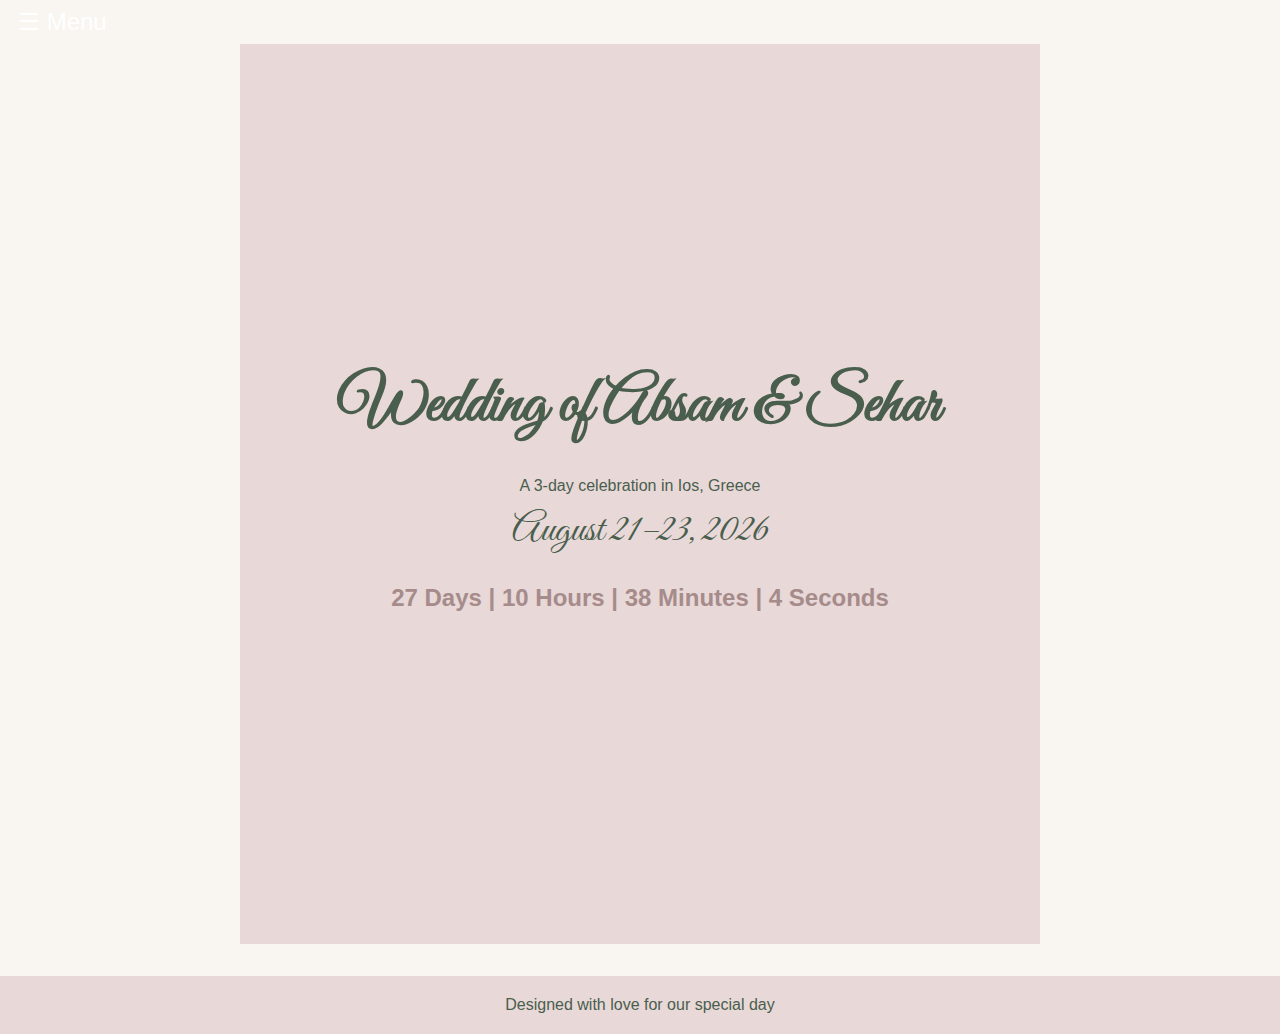
<file: index.html>
<!DOCTYPE html>
<html lang="en">
<head>
    <meta charset="UTF-8">
    <meta name="viewport" content="width=device-width, initial-scale=1.0">
    <title>Wedding of Absam & Sehar</title>
    <link rel="stylesheet" href="styles.css">
    <!-- Google Fonts for a wedding-style font -->
    <link href="https://fonts.googleapis.com/css2?family=Great+Vibes&display=swap" rel="stylesheet">
</head>
<body>
    <!-- Mobile Menu Button -->
    <button id="menu-toggle" class="menu-button">☰ Menu</button>

    <!-- Sidebar Navigation -->
    <nav class="sidebar">
        <ul>
            <li><a href="index.html">Home</a></li>
            <li><a href="location.html">Location</a></li>
            <li><a href="links.html">Links</a></li>
            <li><a href="rsvp.html">RSVP</a></li>
            <li><a href="schedule.html">Schedule</a></li>
            <li><a href="about.html">About Us</a></li>
        </ul>
    </nav>

    <!-- Intro Section with Dates and Countdown -->
    <section id="intro">
        <h1>Wedding of Absam & Sehar</h1>
        <p>A 3-day celebration in Ios, Greece</p>
        <p class="wedding-dates">August 21–23, 2026</p>
        <p id="countdown-timer" class="countdown-timer"></p>
    </section>

    <footer>
        <p>Designed with love for our special day</p>
    </footer>

    <script src="script.js"></script>
</body>
</html>
</file>
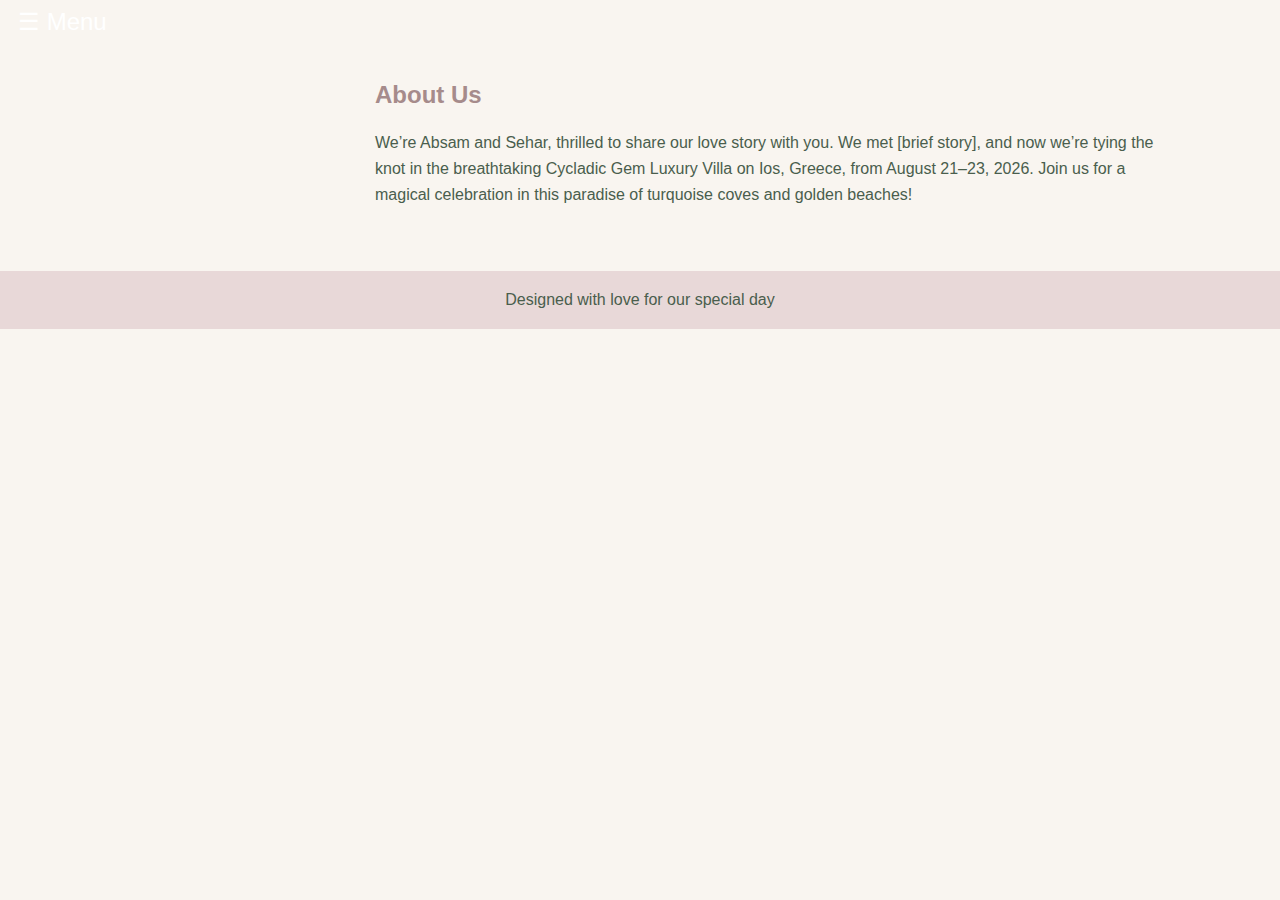
<file: about.html>
<!DOCTYPE html>
<html lang="en">
<head>
    <meta charset="UTF-8">
    <meta name="viewport" content="width=device-width, initial-scale=1.0">
    <title>Wedding of Absam & Sehar - About Us</title>
    <link rel="stylesheet" href="styles.css">
    <!-- Google Fonts for a wedding-style font -->
    <link href="https://fonts.googleapis.com/css2?family=Great+Vibes&display=swap" rel="stylesheet">
</head>
<body>
    <!-- Mobile Menu Button -->
    <button id="menu-toggle" class="menu-button">☰ Menu</button>

    <!-- Sidebar Navigation -->
    <nav class="sidebar">
        <ul>
            <li><a href="index.html">Home</a></li>
            <li><a href="location.html">Location</a></li>
            <li><a href="links.html">Links</a></li>
            <li><a href="rsvp.html">RSVP</a></li>
            <li><a href="schedule.html">Schedule</a></li>
            <li><a href="about.html">About Us</a></li>
        </ul>
    </nav>

    <!-- Main Content -->
    <main class="content">
        <section id="about">
            <h2>About Us</h2>
            <p>We’re Absam and Sehar, thrilled to share our love story with you. We met [brief story], and now we’re tying the knot in the breathtaking Cycladic Gem Luxury Villa on Ios, Greece, from August 21–23, 2026. Join us for a magical celebration in this paradise of turquoise coves and golden beaches!</p>
        </section>
    </main>

    <footer>
        <p>Designed with love for our special day</p>
    </footer>

<script src="script.js"></script>
</body>
</html>
</file>
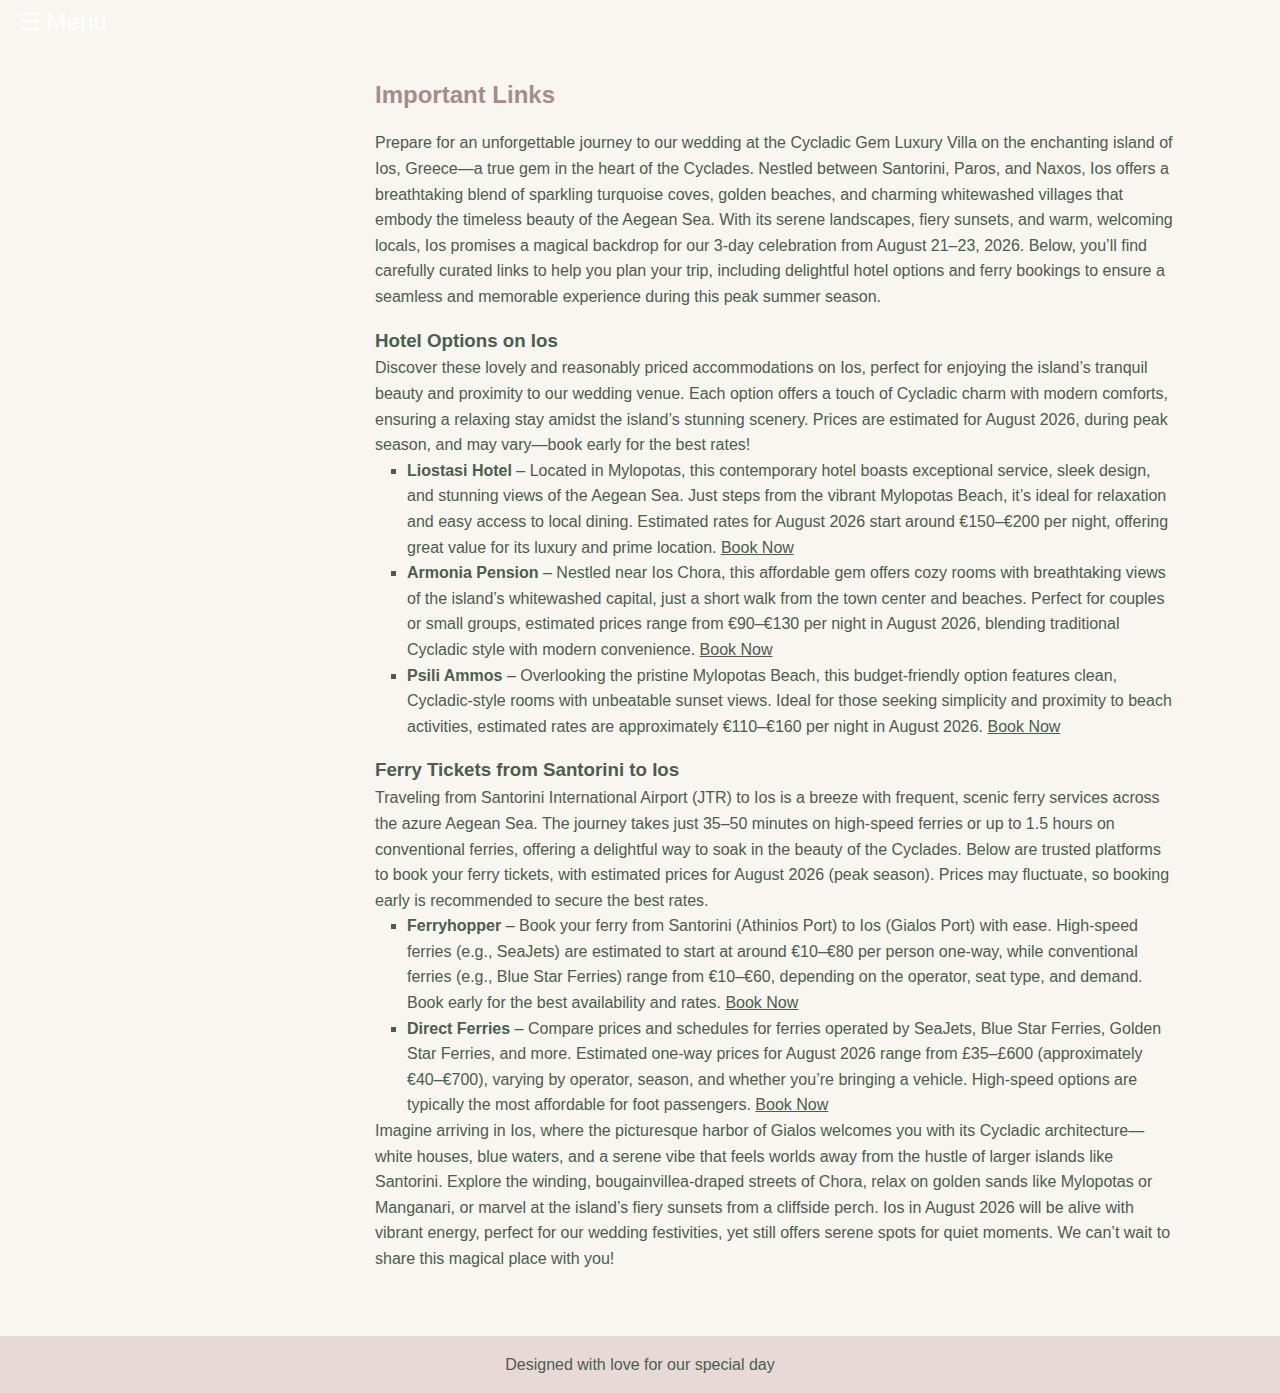
<file: links.html>
<!DOCTYPE html>
<html lang="en">
<head>
    <meta charset="UTF-8">
    <meta name="viewport" content="width=device-width, initial-scale=1.0">
    <title>Wedding of Absam & Sehar - Links</title>
    <link rel="stylesheet" href="styles.css">
    <!-- Google Fonts for a wedding-style font -->
    <link href="https://fonts.googleapis.com/css2?family=Great+Vibes&display=swap" rel="stylesheet">
</head>
<body>
    <!-- Mobile Menu Button -->
    <button id="menu-toggle" class="menu-button">☰ Menu</button>

    <!-- Sidebar Navigation -->
    <nav class="sidebar">
        <ul>
            <li><a href="index.html">Home</a></li>
            <li><a href="location.html">Location</a></li>
            <li><a href="links.html">Links</a></li>
            <li><a href="rsvp.html">RSVP</a></li>
            <li><a href="schedule.html">Schedule</a></li>
            <li><a href="about.html">About Us</a></li>
        </ul>
    </nav>

    <!-- Main Content -->
    <main class="content">
        <section id="links">
            <h2>Important Links</h2>
            <p>Prepare for an unforgettable journey to our wedding at the Cycladic Gem Luxury Villa on the enchanting island of Ios, Greece—a true gem in the heart of the Cyclades. Nestled between Santorini, Paros, and Naxos, Ios offers a breathtaking blend of sparkling turquoise coves, golden beaches, and charming whitewashed villages that embody the timeless beauty of the Aegean Sea. With its serene landscapes, fiery sunsets, and warm, welcoming locals, Ios promises a magical backdrop for our 3-day celebration from August 21–23, 2026. Below, you’ll find carefully curated links to help you plan your trip, including delightful hotel options and ferry bookings to ensure a seamless and memorable experience during this peak summer season.</p>

            <h3>Hotel Options on Ios</h3>
            <p>Discover these lovely and reasonably priced accommodations on Ios, perfect for enjoying the island’s tranquil beauty and proximity to our wedding venue. Each option offers a touch of Cycladic charm with modern comforts, ensuring a relaxing stay amidst the island’s stunning scenery. Prices are estimated for August 2026, during peak season, and may vary—book early for the best rates!</p>
            <ul>
                <li><strong>Liostasi Hotel</strong> – Located in Mylopotas, this contemporary hotel boasts exceptional service, sleek design, and stunning views of the Aegean Sea. Just steps from the vibrant Mylopotas Beach, it’s ideal for relaxation and easy access to local dining. Estimated rates for August 2026 start around €150–€200 per night, offering great value for its luxury and prime location. <a href="https://www.liostasi.com/" target="_blank">Book Now</a></li>
                <li><strong>Armonia Pension</strong> – Nestled near Ios Chora, this affordable gem offers cozy rooms with breathtaking views of the island’s whitewashed capital, just a short walk from the town center and beaches. Perfect for couples or small groups, estimated prices range from €90–€130 per night in August 2026, blending traditional Cycladic style with modern convenience. <a href="https://www.armoniapension.com/" target="_blank">Book Now</a></li>
                <li><strong>Psili Ammos</strong> – Overlooking the pristine Mylopotas Beach, this budget-friendly option features clean, Cycladic-style rooms with unbeatable sunset views. Ideal for those seeking simplicity and proximity to beach activities, estimated rates are approximately €110–€160 per night in August 2026. <a href="https://www.psiliammos-ios.com/" target="_blank">Book Now</a></li>
            </ul>

            <h3>Ferry Tickets from Santorini to Ios</h3>
            <p>Traveling from Santorini International Airport (JTR) to Ios is a breeze with frequent, scenic ferry services across the azure Aegean Sea. The journey takes just 35–50 minutes on high-speed ferries or up to 1.5 hours on conventional ferries, offering a delightful way to soak in the beauty of the Cyclades. Below are trusted platforms to book your ferry tickets, with estimated prices for August 2026 (peak season). Prices may fluctuate, so booking early is recommended to secure the best rates.</p>
            <ul>
                <li><strong>Ferryhopper</strong> – Book your ferry from Santorini (Athinios Port) to Ios (Gialos Port) with ease. High-speed ferries (e.g., SeaJets) are estimated to start at around €10–€80 per person one-way, while conventional ferries (e.g., Blue Star Ferries) range from €10–€60, depending on the operator, seat type, and demand. Book early for the best availability and rates. <a href="https://www.ferryhopper.com/en/ferries-from-santorini-to-ios" target="_blank">Book Now</a></li>
                <li><strong>Direct Ferries</strong> – Compare prices and schedules for ferries operated by SeaJets, Blue Star Ferries, Golden Star Ferries, and more. Estimated one-way prices for August 2026 range from £35–£600 (approximately €40–€700), varying by operator, season, and whether you’re bringing a vehicle. High-speed options are typically the most affordable for foot passengers. <a href="https://www.directferries.co.uk/santorini_thira_ios_ferry.htm" target="_blank">Book Now</a></li>
            </ul>

            <p>Imagine arriving in Ios, where the picturesque harbor of Gialos welcomes you with its Cycladic architecture—white houses, blue waters, and a serene vibe that feels worlds away from the hustle of larger islands like Santorini. Explore the winding, bougainvillea-draped streets of Chora, relax on golden sands like Mylopotas or Manganari, or marvel at the island’s fiery sunsets from a cliffside perch. Ios in August 2026 will be alive with vibrant energy, perfect for our wedding festivities, yet still offers serene spots for quiet moments. We can’t wait to share this magical place with you!</p>
        </section>
    </main>

    <footer>
        <p>Designed with love for our special day</p>
    </footer>

<script src="script.js"></script>
</body>
</html>
</file>
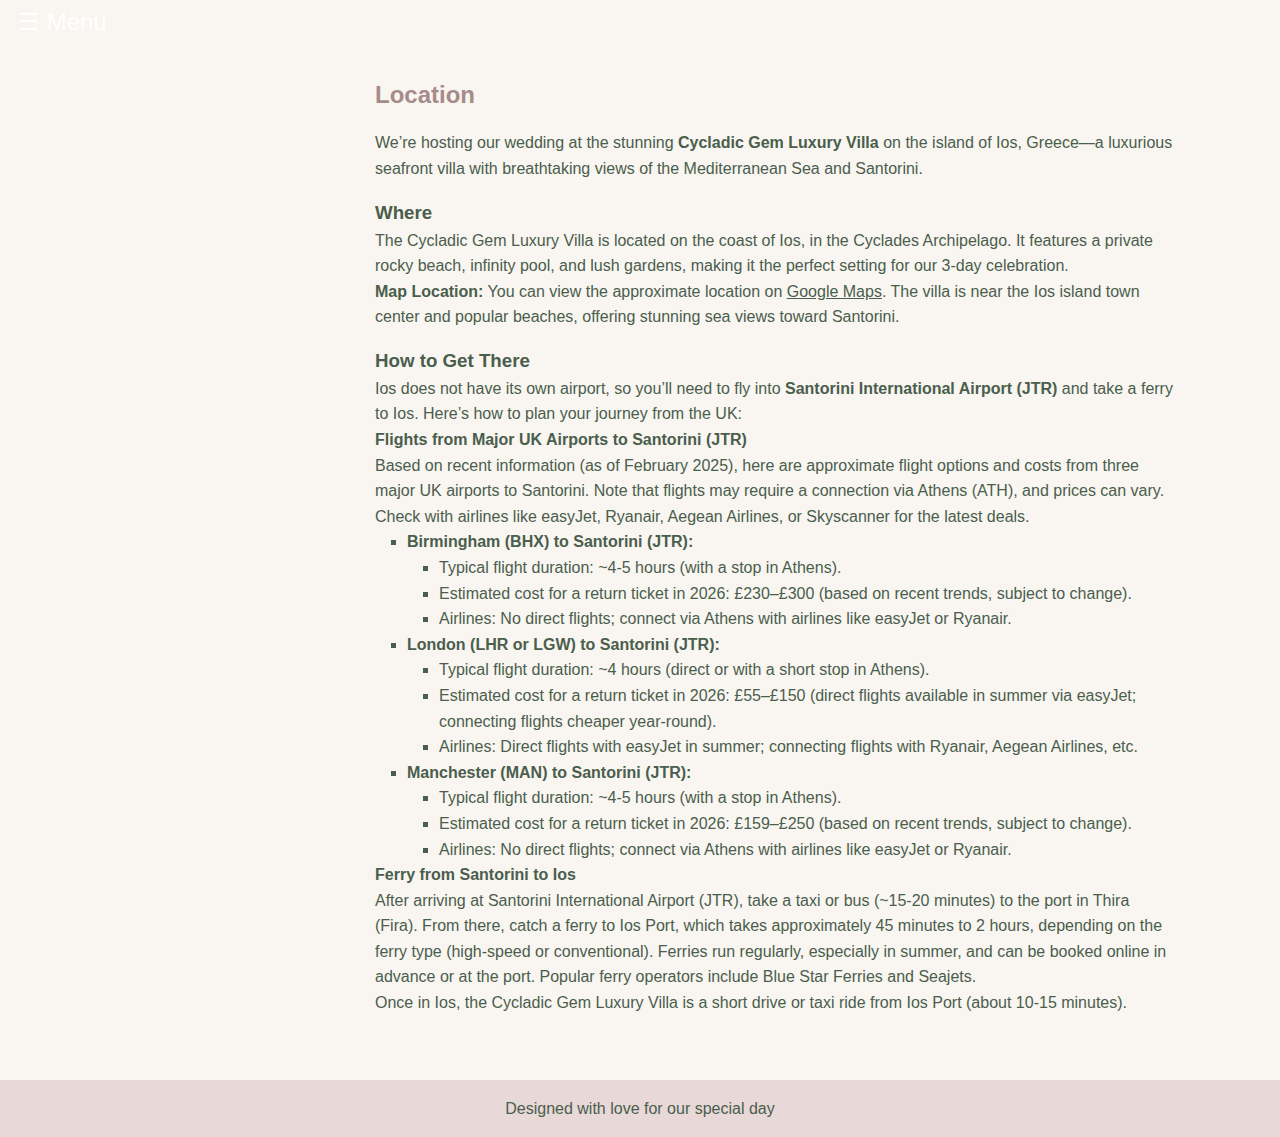
<file: location.html>
<!DOCTYPE html>
<html lang="en">
<head>
    <meta charset="UTF-8">
    <meta name="viewport" content="width=device-width, initial-scale=1.0">
    <title>Wedding of Absam & Sehar - Location</title>
    <link rel="stylesheet" href="styles.css">
    <!-- Google Fonts for a wedding-style font -->
    <link href="https://fonts.googleapis.com/css2?family=Great+Vibes&display=swap" rel="stylesheet">
</head>
<body>
    <!-- Mobile Menu Button -->
    <button id="menu-toggle" class="menu-button">☰ Menu</button>

    <!-- Sidebar Navigation -->
    <nav class="sidebar">
        <ul>
            <li><a href="index.html">Home</a></li>
            <li><a href="location.html">Location</a></li>
            <li><a href="links.html">Links</a></li>
            <li><a href="rsvp.html">RSVP</a></li>
            <li><a href="schedule.html">Schedule</a></li>
            <li><a href="about.html">About Us</a></li>
        </ul>
    </nav>

    <!-- Main Content -->
    <main class="content">
        <section id="location">
            <h2>Location</h2>
            <p>We’re hosting our wedding at the stunning <strong>Cycladic Gem Luxury Villa</strong> on the island of Ios, Greece—a luxurious seafront villa with breathtaking views of the Mediterranean Sea and Santorini.</p>
            
            <h3>Where</h3>
            <p>The Cycladic Gem Luxury Villa is located on the coast of Ios, in the Cyclades Archipelago. It features a private rocky beach, infinity pool, and lush gardens, making it the perfect setting for our 3-day celebration.</p>
            <p><strong>Map Location:</strong> You can view the approximate location on <a href="https://maps.google.com/?q=Cycladic+Gem+Luxury+Villa,+Ios,+Greece" target="_blank">Google Maps</a>. The villa is near the Ios island town center and popular beaches, offering stunning sea views toward Santorini.</p>
            <!-- Optional: You could embed a Google Map here if you have the exact coordinates -->
            <!-- <iframe src="https://www.google.com/maps/embed?pb=..." width="600" height="450" style="border:0;" allowfullscreen="" loading="lazy"></iframe> -->

            <h3>How to Get There</h3>
            <p>Ios does not have its own airport, so you’ll need to fly into <strong>Santorini International Airport (JTR)</strong> and take a ferry to Ios. Here’s how to plan your journey from the UK:</p>

            <h4>Flights from Major UK Airports to Santorini (JTR)</h4>
            <p>Based on recent information (as of February 2025), here are approximate flight options and costs from three major UK airports to Santorini. Note that flights may require a connection via Athens (ATH), and prices can vary. Check with airlines like easyJet, Ryanair, Aegean Airlines, or Skyscanner for the latest deals.</p>

            <ul>
                <li><strong>Birmingham (BHX) to Santorini (JTR):</strong>
                    <ul>
                        <li>Typical flight duration: ~4-5 hours (with a stop in Athens).</li>
                        <li>Estimated cost for a return ticket in 2026: £230–£300 (based on recent trends, subject to change).</li>
                        <li>Airlines: No direct flights; connect via Athens with airlines like easyJet or Ryanair.</li>
                    </ul>
                </li>
                <li><strong>London (LHR or LGW) to Santorini (JTR):</strong>
                    <ul>
                        <li>Typical flight duration: ~4 hours (direct or with a short stop in Athens).</li>
                        <li>Estimated cost for a return ticket in 2026: £55–£150 (direct flights available in summer via easyJet; connecting flights cheaper year-round).</li>
                        <li>Airlines: Direct flights with easyJet in summer; connecting flights with Ryanair, Aegean Airlines, etc.</li>
                    </ul>
                </li>
                <li><strong>Manchester (MAN) to Santorini (JTR):</strong>
                    <ul>
                        <li>Typical flight duration: ~4-5 hours (with a stop in Athens).</li>
                        <li>Estimated cost for a return ticket in 2026: £159–£250 (based on recent trends, subject to change).</li>
                        <li>Airlines: No direct flights; connect via Athens with airlines like easyJet or Ryanair.</li>
                    </ul>
                </li>
            </ul>

            <h4>Ferry from Santorini to Ios</h4>
            <p>After arriving at Santorini International Airport (JTR), take a taxi or bus (~15-20 minutes) to the port in Thira (Fira). From there, catch a ferry to Ios Port, which takes approximately 45 minutes to 2 hours, depending on the ferry type (high-speed or conventional). Ferries run regularly, especially in summer, and can be booked online in advance or at the port. Popular ferry operators include Blue Star Ferries and Seajets.</p>
            <p>Once in Ios, the Cycladic Gem Luxury Villa is a short drive or taxi ride from Ios Port (about 10-15 minutes).</p>
        </section>
    </main>

    <footer>
        <p>Designed with love for our special day</p>
    </footer>

<script src="script.js"></script>
</body>
</html>
</file>
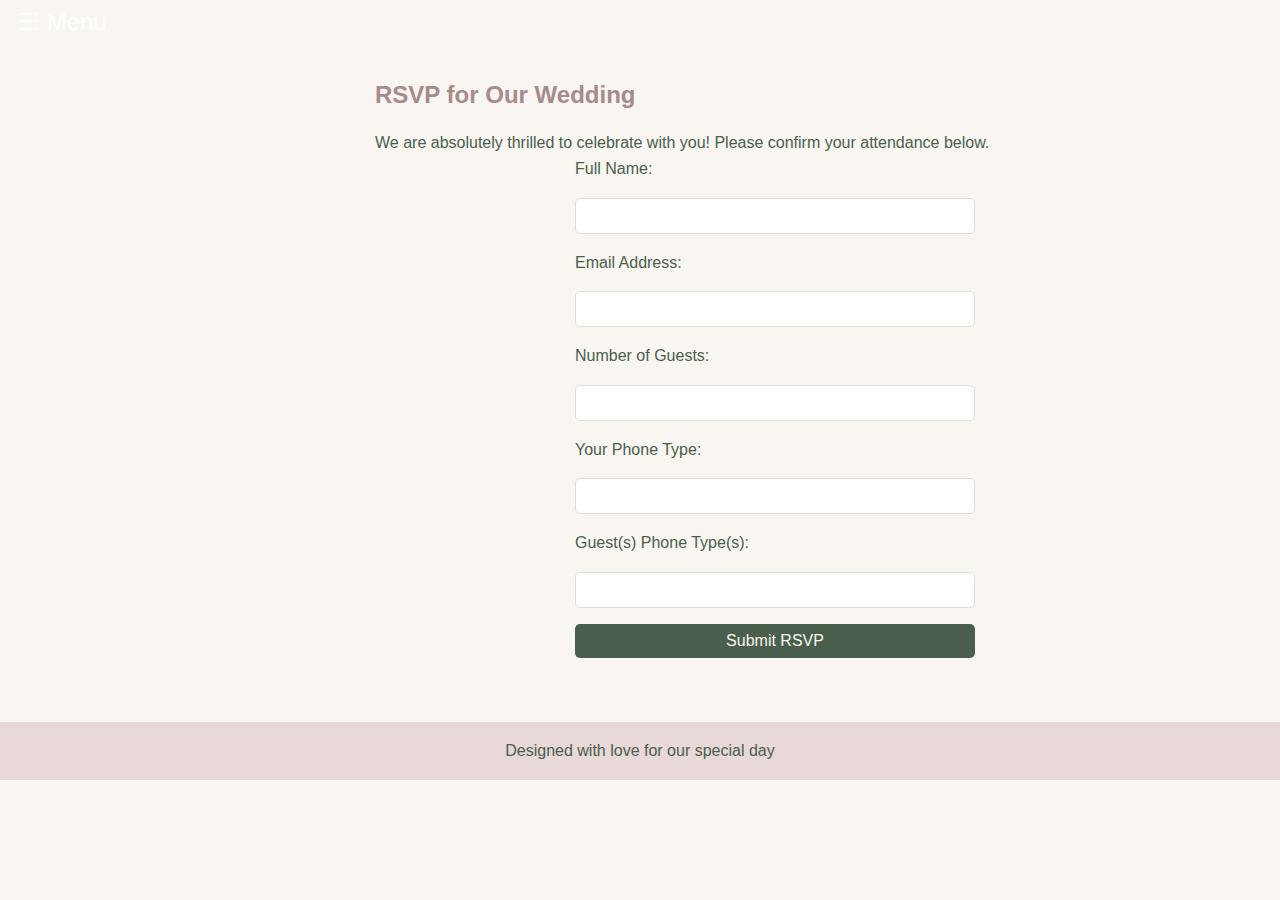
<file: rsvp.html>
<!DOCTYPE html>
<html lang="en">
<head>
    <meta charset="UTF-8">
    <meta name="viewport" content="width=device-width, initial-scale=1.0">
    <title>RSVP - Absam & Sehar's Wedding</title>
    <link rel="stylesheet" href="styles.css">
    <link href="https://fonts.googleapis.com/css2?family=Great+Vibes&family=Open+Sans:wght@400;600&display=swap" rel="stylesheet">
</head>
<body>
    <!-- Mobile Menu Button -->
    <button id="menu-toggle" class="menu-button">☰ Menu</button>

    <!-- Sidebar Navigation -->
    <nav class="sidebar">
        <ul>
            <li><a href="index.html">Home</a></li>
            <li><a href="location.html">Location</a></li>
            <li><a href="links.html">Links</a></li>
            <li><a href="rsvp.html" class="active">RSVP</a></li>
            <li><a href="schedule.html">Schedule</a></li>
            <li><a href="about.html">About Us</a></li>
        </ul>
    </nav>

    <!-- Main Content -->
    <main class="content">
        <section id="rsvp">
            <h2>RSVP for Our Wedding</h2>
            <p>We are absolutely thrilled to celebrate with you! Please confirm your attendance below.</p>

            <form id="rsvp-form" action="rsvp-process.php" method="POST">
                <label for="name">Full Name:</label>
                <input type="text" id="name" name="name" required>

                <label for="email">Email Address:</label>
                <input type="email" id="email" name="email" required>

                <label for="guests">Number of Guests:</label>
                <input type="number" id="guests" name="guests" min="1" required>

                <label for="phone">Your Phone Type:</label>
                <input type="text" id="phone" name="phone" required>

                <label for="guest_phones">Guest(s) Phone Type(s):</label>
                <input type="text" id="guest_phones" name="guest_phones">

                <button type="submit">Submit RSVP</button>
            </form>

            <p id="rsvp-message" class="message"></p>
        </section>
    </main>

    <footer>
        <p>Designed with love for our special day</p>
    </footer>

    <script>
        document.getElementById('rsvp-form').addEventListener('submit', function(event) {
            event.preventDefault(); // Prevent default form submission

            const form = this;
            const formData = new FormData(form);
            const messageElement = document.getElementById('rsvp-message');

            messageElement.textContent = "Submitting your RSVP... Please wait.";
            messageElement.style.color = "#a68b8b";

            fetch(form.action, {
                method: 'POST',
                body: formData,
                headers: {
                    'Accept': 'application/json'
                }
            })
            .then(response => response.json())
            .then(data => {
                if (data.success) {
                    messageElement.textContent = data.message;
                    messageElement.style.color = "#4a5e4d";
                    form.reset(); // Clear the form
                } else {
                    messageElement.textContent = data.message;
                    messageElement.style.color = "red";
                }
            })
            .catch(error => {
                messageElement.textContent = "An error occurred. Please try again later.";
                messageElement.style.color = "red";
            });
        });
    </script>

<script src="script.js"></script>
</body>
</html>
</file>
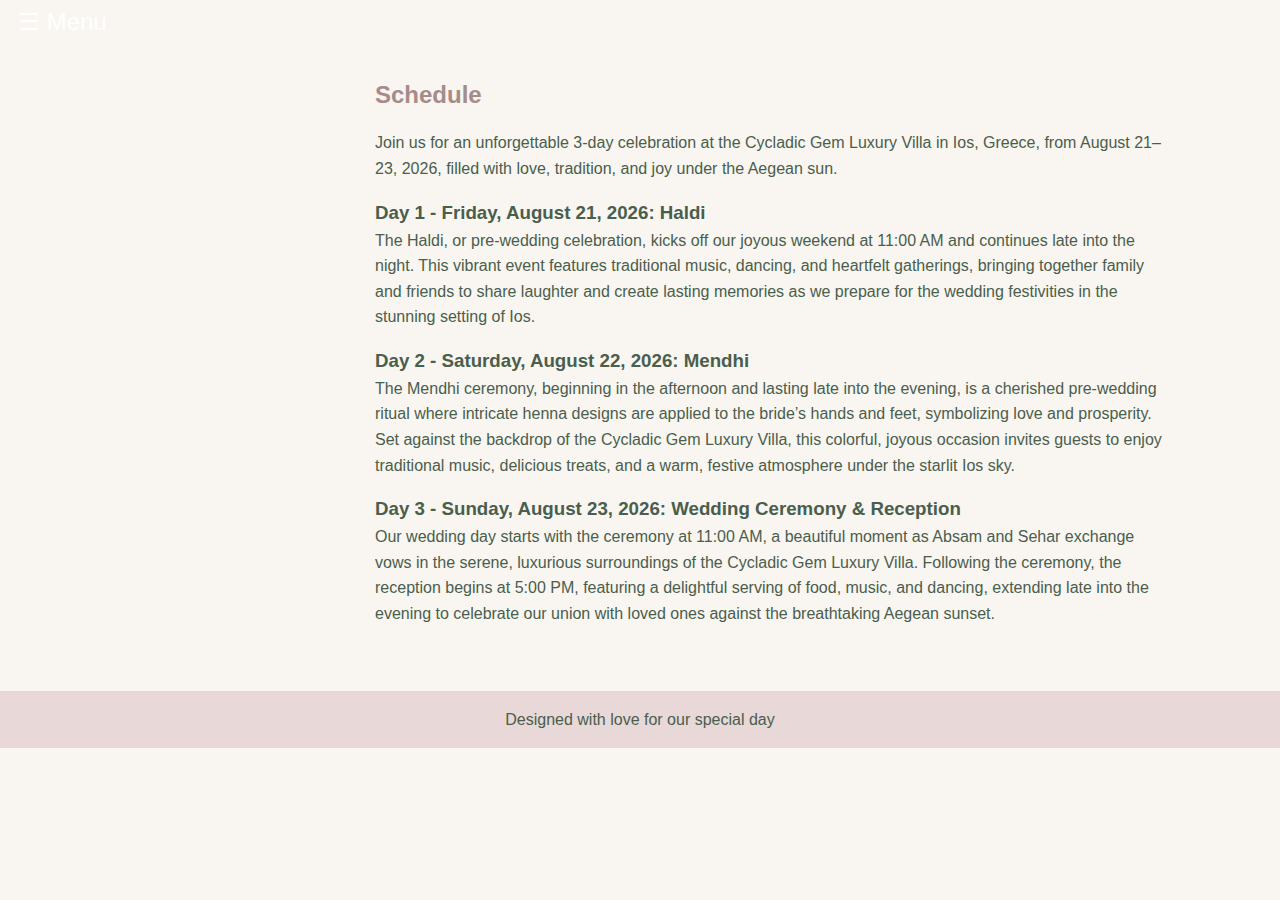
<file: schedule.html>
<!DOCTYPE html>
<html lang="en">
<head>
    <meta charset="UTF-8">
    <meta name="viewport" content="width=device-width, initial-scale=1.0">
    <title>Wedding of Absam & Sehar - Schedule</title>
    <link rel="stylesheet" href="styles.css">
    <!-- Google Fonts for a wedding-style font -->
    <link href="https://fonts.googleapis.com/css2?family=Great+Vibes&display=swap" rel="stylesheet">
</head>
<body>
    <!-- Mobile Menu Button -->
    <button id="menu-toggle" class="menu-button">☰ Menu</button>

    <!-- Sidebar Navigation -->
    <nav class="sidebar">
        <ul>
            <li><a href="index.html">Home</a></li>
            <li><a href="location.html">Location</a></li>
            <li><a href="links.html">Links</a></li>
            <li><a href="rsvp.html">RSVP</a></li>
            <li><a href="schedule.html">Schedule</a></li>
            <li><a href="about.html">About Us</a></li>
        </ul>
    </nav>

    <!-- Main Content -->
    <main class="content">
        <section id="schedule">
            <h2>Schedule</h2>
            <p>Join us for an unforgettable 3-day celebration at the Cycladic Gem Luxury Villa in Ios, Greece, from August 21–23, 2026, filled with love, tradition, and joy under the Aegean sun.</p>

            <h3>Day 1 - Friday, August 21, 2026: Haldi</h3>
            <p>The Haldi, or pre-wedding celebration, kicks off our joyous weekend at 11:00 AM and continues late into the night. This vibrant event features traditional music, dancing, and heartfelt gatherings, bringing together family and friends to share laughter and create lasting memories as we prepare for the wedding festivities in the stunning setting of Ios.</p>

            <h3>Day 2 - Saturday, August 22, 2026: Mendhi</h3>
            <p>The Mendhi ceremony, beginning in the afternoon and lasting late into the evening, is a cherished pre-wedding ritual where intricate henna designs are applied to the bride’s hands and feet, symbolizing love and prosperity. Set against the backdrop of the Cycladic Gem Luxury Villa, this colorful, joyous occasion invites guests to enjoy traditional music, delicious treats, and a warm, festive atmosphere under the starlit Ios sky.</p>

            <h3>Day 3 - Sunday, August 23, 2026: Wedding Ceremony & Reception</h3>
            <p>Our wedding day starts with the ceremony at 11:00 AM, a beautiful moment as Absam and Sehar exchange vows in the serene, luxurious surroundings of the Cycladic Gem Luxury Villa. Following the ceremony, the reception begins at 5:00 PM, featuring a delightful serving of food, music, and dancing, extending late into the evening to celebrate our union with loved ones against the breathtaking Aegean sunset.</p>
        </section>
    </main>

    <footer>
        <p>Designed with love for our special day</p>
    </footer>

    <script src="script.js"></script>
</body>
</html>
</file>
<file: styles.css>
/* Reset default styles */
* {
    margin: 0;
    padding: 0;
    box-sizing: border-box;
}

body {
    font-family: 'Arial', sans-serif;
    line-height: 1.6;
    background-color: #f9f5f0;
    color: #4a5e4d;
}

/* Top Navigation Bar */
.top-bar {
    display: flex;
    justify-content: space-between;
    align-items: center;
    padding: 10px 20px;
    background: #4a5e4d;
    color: white;
    position: fixed;
    width: 100%;
    top: 0;
    left: 0;
    z-index: 1000;
}

.menu-button {
    font-size: 24px;
    cursor: pointer;
    background: none;
    border: none;
    color: white;
    margin-left: 10px;
    text-align: left;
}

.login-link {
    text-decoration: none;
    color: white;
    font-weight: bold;
    margin-right: 10px;
}

/* Sidebar Navigation */
.sidebar {
    width: 250px;
    height: 100vh;
    background-color: #e8d8d8;
    position: fixed;
    top: 0;
    left: -250px; /* Hide menu by default */
    padding: 2rem 1rem;
    transition: left 0.3s ease-in-out;
    z-index: 999;
}

/* When menu is toggled open */
.sidebar.show {
    left: 0 !important;
}

/* Sidebar Links */
.sidebar ul {
    list-style: none;
}

.sidebar li {
    margin: 1.5rem 0;
}

.sidebar a {
    text-decoration: none;
    color: #4a5e4d;
    font-weight: bold;
    display: block;
    padding: 0.5rem;
    transition: all 0.3s ease;
}

.sidebar a:hover {
    color: #a68b8b;
    transform: translateX(10px);
}

/* Mobile Sidebar Fix */
@media screen and (max-width: 768px) {
    .sidebar {
        width: 80%;
        height: 100vh;
        background-color: rgba(232, 216, 216, 0.95);
        text-align: center;
    }
}

/* Intro Section with Countdown */
#intro {
    height: 100vh;
    display: flex;
    flex-direction: column;
    justify-content: center;
    align-items: center;
    text-align: center;
    background-color: #e8d8d8;
    padding: 2rem;
}

#intro h1 {
    font-family: 'Great Vibes', cursive;
    font-size: 4rem;
    color: #4a5e4d;
    margin-bottom: 1rem;
}

.wedding-dates {
    font-family: 'Great Vibes', cursive;
    font-size: 2.5rem;
    color: #4a5e4d;
    margin-bottom: 1rem;
}

.countdown-timer {
    font-size: 1.5rem;
    color: #a68b8b;
    font-weight: bold;
    margin-bottom: 1rem;
}

/* Main Content */
.content {
    margin-left: 270px;
    padding: 2rem;
}

@media screen and (max-width: 768px) {
    .content {
        margin-left: 0;
        padding: 1rem;
        text-align: center;
    }
}

section {
    max-width: 800px;
    margin: 0 auto 2rem auto;
}

h2 {
    color: #a68b8b;
    margin-bottom: 1rem;
}

h3 {
    margin-top: 1rem;
    color: #4a5e4d;
}

ul {
    list-style: square;
    margin-left: 2rem;
}

a {
    color: #4a5e4d;
}

a:hover {
    color: #a68b8b;
}

/* RSVP Form */
form {
    display: flex;
    flex-direction: column;
    gap: 1rem;
    max-width: 400px;
    margin: 0 auto;
}

input, button {
    padding: 0.5rem;
    font-size: 1rem;
    width: 100%;
    border: 1px solid #ddd;
    border-radius: 5px;
}

button {
    background-color: #4a5e4d;
    color: #f9f5f0;
    border: none;
    cursor: pointer;
}

button:hover {
    background-color: #a68b8b;
}

@media screen and (max-width: 768px) {
    form {
        max-width: 100%;
        padding: 1rem;
    }
    input, button {
        font-size: 16px;
    }
}

/* Footer */
footer {
    text-align: center;
    padding: 1rem;
    background-color: #e8d8d8;
}
</file>
